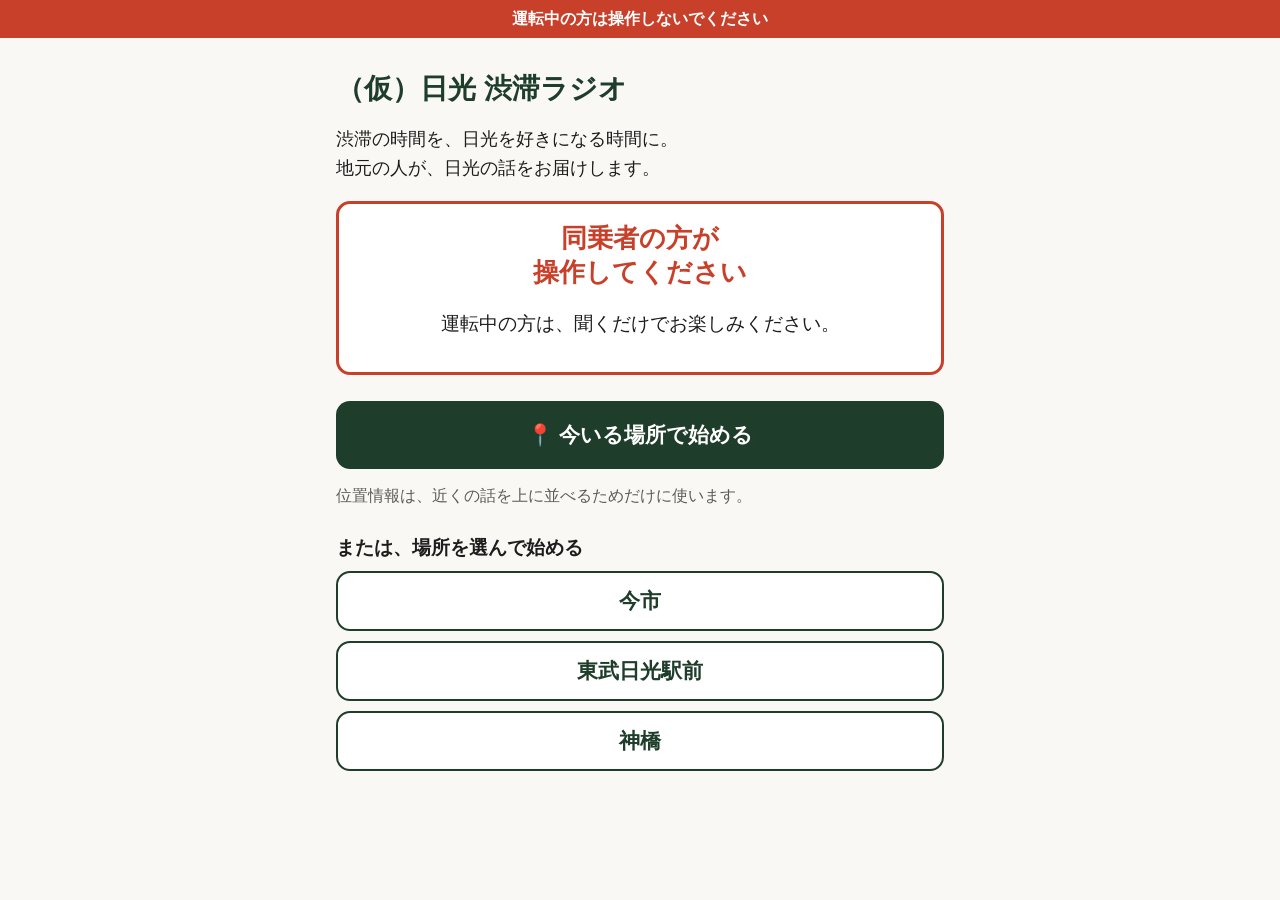
<file: index.html>
<!DOCTYPE html>
<html lang="ja">
<head>
  <meta charset="utf-8">
  <meta name="viewport" content="width=device-width, initial-scale=1, viewport-fit=cover">
  <meta name="theme-color" content="#1f3d2b">
  <title>（仮）日光 渋滞ラジオ</title>
  <link rel="manifest" href="manifest.webmanifest">
  <link rel="stylesheet" href="styles.css">
</head>
<body>
  <div class="safety-bar" role="note">運転中の方は操作しないでください</div>

  <!-- 最初の画面 -->
  <section id="screen-welcome" class="screen" hidden>
    <h1 class="service-name"></h1>
    <p class="lead">渋滞の時間を、日光を好きになる時間に。<br>地元の人が、日光の話をお届けします。</p>
    <div class="notice-box">
      <p class="notice-big">同乗者の方が<br>操作してください</p>
      <p>運転中の方は、聞くだけでお楽しみください。</p>
    </div>
    <button id="btn-geo" class="btn btn-primary btn-xl">📍 今いる場所で始める</button>
    <p class="hint">位置情報は、近くの話を上に並べるためだけに使います。</p>
    <p class="sub-heading">または、場所を選んで始める</p>
    <div id="welcome-places" class="place-buttons"></div>
  </section>

  <!-- メイン画面 -->
  <section id="screen-main" class="screen" hidden>
    <header class="main-header">
      <span class="service-name small"></span>
      <button id="btn-finish" class="btn btn-ghost">おわる</button>
    </header>

    <div id="tab-listen" class="tab-panel" role="tabpanel">
      <div class="place-row">
        <span>今いる場所：</span>
        <div id="listen-places" class="place-chips"></div>
      </div>
      <button id="btn-play-all" class="btn btn-primary btn-xl">▶ 上から続けて聞く</button>
      <ol id="story-list" class="story-list"></ol>
    </div>

    <div id="tab-next" class="tab-panel" role="tabpanel" hidden>
      <h2>次に来るなら</h2>
      <p class="hint">地元の人がすすめる、混まない時期・時間・場所です。</p>
      <div id="rec-list" class="card-list"></div>
      <p class="rule-link"><a href="rules.html">おすすめの掲載ルール</a></p>
    </div>

    <div id="tab-tips" class="tab-panel" role="tabpanel" hidden>
      <h2>渋滞にハマらないコツ</h2>
      <p class="hint">次回の参考にしてください。同乗者の方がご覧ください。</p>
      <div id="tips-list" class="card-list"></div>
    </div>

    <!-- 1本聞き終わるたびに出す「次に来るなら」 -->
    <div id="next-popup" class="next-popup" hidden>
      <div class="next-popup-head">
        <p class="next-popup-label">次に来るなら…</p>
        <button id="btn-popup-close" class="btn-close" aria-label="とじる">×</button>
      </div>
      <div id="next-popup-body"></div>
    </div>

    <!-- 再生バー -->
    <div id="player" class="player">
      <div class="player-info">
        <span id="player-title">話を選んでください</span>
        <span id="player-mode" class="player-mode"></span>
      </div>
      <div class="player-controls">
        <button id="btn-vol-down" class="btn btn-round" aria-label="音量を下げる">🔉</button>
        <button id="btn-toggle" class="btn btn-round btn-big" aria-label="再生／一時停止">▶</button>
        <button id="btn-skip" class="btn btn-round" aria-label="次の話へ">⏭</button>
        <button id="btn-vol-up" class="btn btn-round" aria-label="音量を上げる">🔊</button>
      </div>
      <div id="player-vol" class="player-vol"></div>
    </div>

    <nav class="tabs" role="tablist">
      <button class="tab active" data-tab="listen" role="tab">🎧<br>聞く</button>
      <button class="tab" data-tab="next" role="tab">🗓<br>次に来るなら</button>
      <button class="tab" data-tab="tips" role="tab">🚗<br>渋滞のコツ</button>
    </nav>
  </section>

  <!-- 最後の画面 -->
  <section id="screen-thanks" class="screen" hidden>
    <h1>聞いてくれて<br>ありがとうございました</h1>
    <p class="lead">30秒で終わるアンケートにご協力ください。</p>
    <form id="survey" class="survey">
      <fieldset>
        <legend>① 渋滞のイライラは減りましたか？</legend>
        <div class="choice-row" data-q="q1"></div>
      </fieldset>
      <fieldset>
        <legend>② また日光に来たいですか？</legend>
        <div class="choice-row" data-q="q2"></div>
      </fieldset>
      <fieldset>
        <legend>③ 次は平日や朝に来たいですか？</legend>
        <div class="choice-row" data-q="q3"></div>
      </fieldset>
      <button type="submit" class="btn btn-primary btn-xl">送信する</button>
      <p id="survey-done" class="done-msg" hidden>ありがとうございました！</p>
    </form>

    <div class="follow-box">
      <h2>日光の「混まない情報」を受け取る</h2>
      <a id="btn-line-add" class="btn btn-line btn-xl" href="#">LINEで友だちになる</a>
      <div class="email-box">
        <label class="consent">
          <input type="checkbox" id="email-consent">
          <span><a href="privacy.html">プライバシーポリシー</a>に同意して、メールで受け取る（任意）</span>
        </label>
        <a id="btn-email" class="btn btn-secondary btn-xl disabled" href="#" aria-disabled="true">メールを登録する</a>
      </div>
    </div>
    <button id="btn-back" class="btn btn-ghost">話の一覧にもどる</button>
  </section>

  <div id="toast" class="toast" hidden></div>

  <script src="app.js"></script>
</body>
</html>
</file>
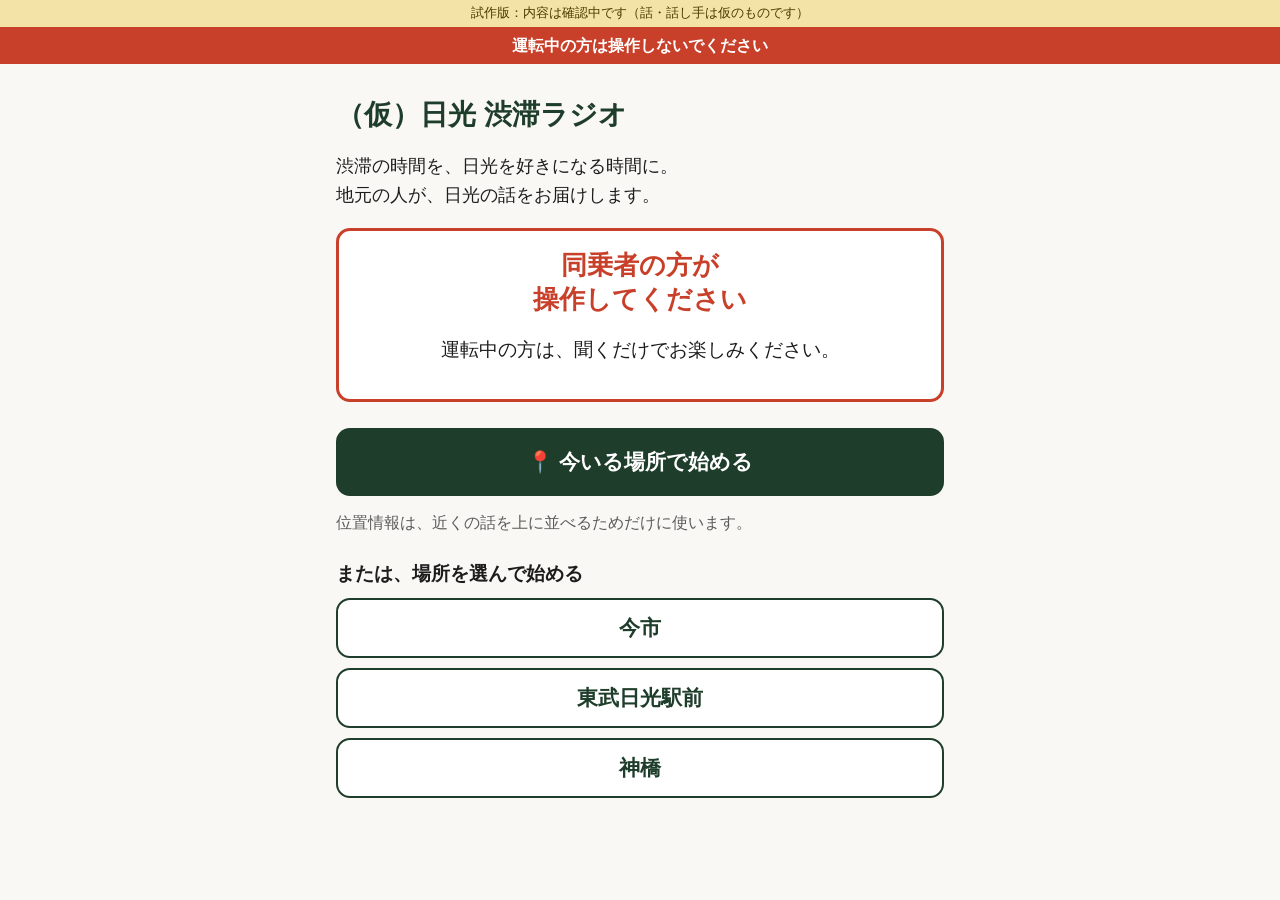
<file: public/index.html>
<!DOCTYPE html>
<html lang="ja">
<head>
  <meta charset="utf-8">
  <meta name="robots" content="noindex, nofollow">
  <link rel="icon" href="icon.svg" type="image/svg+xml">
  <meta name="viewport" content="width=device-width, initial-scale=1, viewport-fit=cover">
  <meta name="theme-color" content="#1f3d2b">
  <title>（仮）日光 渋滞ラジオ</title>
  <link rel="manifest" href="manifest.webmanifest">
  <link rel="stylesheet" href="styles.css">
</head>
<body>
  <div class="proto-bar">試作版：内容は確認中です（話・話し手は仮のものです）</div>
  <div class="safety-bar" role="note">運転中の方は操作しないでください</div>

  <!-- 最初の画面 -->
  <section id="screen-welcome" class="screen" hidden>
    <h1 class="service-name"></h1>
    <p class="lead">渋滞の時間を、日光を好きになる時間に。<br>地元の人が、日光の話をお届けします。</p>
    <div class="notice-box">
      <p class="notice-big">同乗者の方が<br>操作してください</p>
      <p>運転中の方は、聞くだけでお楽しみください。</p>
    </div>
    <button id="btn-geo" class="btn btn-primary btn-xl">📍 今いる場所で始める</button>
    <p class="hint">位置情報は、近くの話を上に並べるためだけに使います。</p>
    <p class="sub-heading">または、場所を選んで始める</p>
    <div id="welcome-places" class="place-buttons"></div>
  </section>

  <!-- メイン画面 -->
  <section id="screen-main" class="screen" hidden>
    <header class="main-header">
      <span class="service-name small"></span>
      <button id="btn-finish" class="btn btn-ghost">おわる</button>
    </header>

    <div id="tab-listen" class="tab-panel" role="tabpanel">
      <div class="place-row">
        <span>今いる場所：</span>
        <div id="listen-places" class="place-chips"></div>
      </div>
      <button id="btn-play-all" class="btn btn-primary btn-xl">▶ 上から続けて聞く</button>
      <ol id="story-list" class="story-list"></ol>
    </div>

    <div id="tab-next" class="tab-panel" role="tabpanel" hidden>
      <h2>次に来るなら</h2>
      <p class="hint">地元の人がすすめる、混まない時期・時間・場所です。</p>
      <div id="rec-list" class="card-list"></div>
      <p class="rule-link"><a href="rules.html">おすすめの掲載ルール</a></p>
    </div>

    <div id="tab-tips" class="tab-panel" role="tabpanel" hidden>
      <h2>渋滞にハマらないコツ</h2>
      <p class="hint">次回の参考にしてください。同乗者の方がご覧ください。</p>
      <div id="tips-list" class="card-list"></div>
    </div>

    <!-- 1本聞き終わるたびに出す「次に来るなら」 -->
    <div id="next-popup" class="next-popup" hidden>
      <div class="next-popup-head">
        <p class="next-popup-label">次に来るなら…</p>
        <button id="btn-popup-close" class="btn-close" aria-label="とじる">×</button>
      </div>
      <div id="next-popup-body"></div>
    </div>

    <!-- 再生バー -->
    <div id="player" class="player">
      <div class="player-info">
        <span id="player-title">話を選んでください</span>
        <span id="player-mode" class="player-mode"></span>
      </div>
      <div class="player-controls">
        <button id="btn-vol-down" class="btn btn-round" aria-label="音量を下げる">🔉</button>
        <button id="btn-toggle" class="btn btn-round btn-big" aria-label="再生／一時停止">▶</button>
        <button id="btn-skip" class="btn btn-round" aria-label="次の話へ">⏭</button>
        <button id="btn-vol-up" class="btn btn-round" aria-label="音量を上げる">🔊</button>
      </div>
      <div id="player-vol" class="player-vol"></div>
    </div>

    <nav class="tabs" role="tablist">
      <button class="tab active" data-tab="listen" role="tab">🎧<br>聞く</button>
      <button class="tab" data-tab="next" role="tab">🗓<br>次に来るなら</button>
      <button class="tab" data-tab="tips" role="tab">🚗<br>渋滞のコツ</button>
    </nav>
  </section>

  <!-- 最後の画面 -->
  <section id="screen-thanks" class="screen" hidden>
    <h1>聞いてくれて<br>ありがとうございました</h1>
    <p class="lead">30秒で終わるアンケートにご協力ください。</p>
    <form id="survey" class="survey">
      <fieldset>
        <legend>① 渋滞のイライラは減りましたか？</legend>
        <div class="choice-row" data-q="q1"></div>
      </fieldset>
      <fieldset>
        <legend>② また日光に来たいですか？</legend>
        <div class="choice-row" data-q="q2"></div>
      </fieldset>
      <fieldset>
        <legend>③ 次は平日や朝に来たいですか？</legend>
        <div class="choice-row" data-q="q3"></div>
      </fieldset>
      <button type="submit" class="btn btn-primary btn-xl">送信する</button>
      <p id="survey-done" class="done-msg" hidden>ありがとうございました！</p>
    </form>

    <div class="follow-box">
      <h2>日光の「混まない情報」を受け取る</h2>
      <a id="btn-line-add" class="btn btn-line btn-xl" href="#">LINEで友だちになる</a>
      <div class="email-box">
        <label class="consent">
          <input type="checkbox" id="email-consent">
          <span><a href="privacy.html">プライバシーポリシー</a>に同意して、メールで受け取る（任意）</span>
        </label>
        <a id="btn-email" class="btn btn-secondary btn-xl disabled" href="#" aria-disabled="true">メールを登録する</a>
      </div>
    </div>
    <button id="btn-back" class="btn btn-ghost">話の一覧にもどる</button>
  </section>

  <div id="toast" class="toast" hidden></div>

  <script src="app.js"></script>
</body>
</html>
</file>
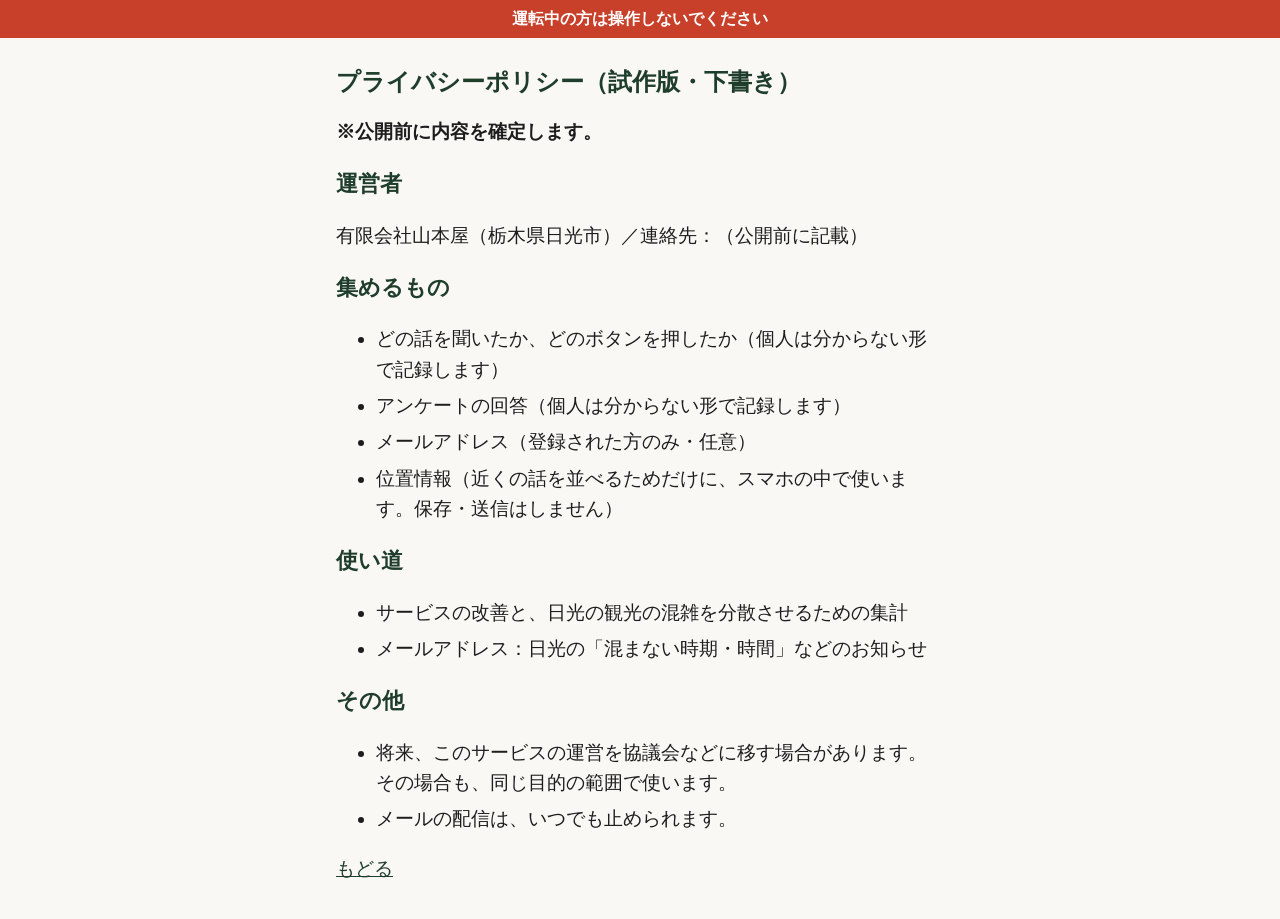
<file: privacy.html>
<!DOCTYPE html>
<html lang="ja">
<head>
  <meta charset="utf-8">
  <meta name="viewport" content="width=device-width, initial-scale=1">
  <title>プライバシーポリシー（下書き）</title>
  <link rel="stylesheet" href="styles.css">
</head>
<body>
  <div class="safety-bar">運転中の方は操作しないでください</div>
  <main class="doc">
    <h1>プライバシーポリシー（試作版・下書き）</h1>
    <p><strong>※公開前に内容を確定します。</strong></p>
    <h2>運営者</h2>
    <p>有限会社山本屋（栃木県日光市）／連絡先：（公開前に記載）</p>
    <h2>集めるもの</h2>
    <ul>
      <li>どの話を聞いたか、どのボタンを押したか（個人は分からない形で記録します）</li>
      <li>アンケートの回答（個人は分からない形で記録します）</li>
      <li>メールアドレス（登録された方のみ・任意）</li>
      <li>位置情報（近くの話を並べるためだけに、スマホの中で使います。保存・送信はしません）</li>
    </ul>
    <h2>使い道</h2>
    <ul>
      <li>サービスの改善と、日光の観光の混雑を分散させるための集計</li>
      <li>メールアドレス：日光の「混まない時期・時間」などのお知らせ</li>
    </ul>
    <h2>その他</h2>
    <ul>
      <li>将来、このサービスの運営を協議会などに移す場合があります。その場合も、同じ目的の範囲で使います。</li>
      <li>メールの配信は、いつでも止められます。</li>
    </ul>
    <p><a href="./">もどる</a></p>
  </main>
</body>
</html>
</file>
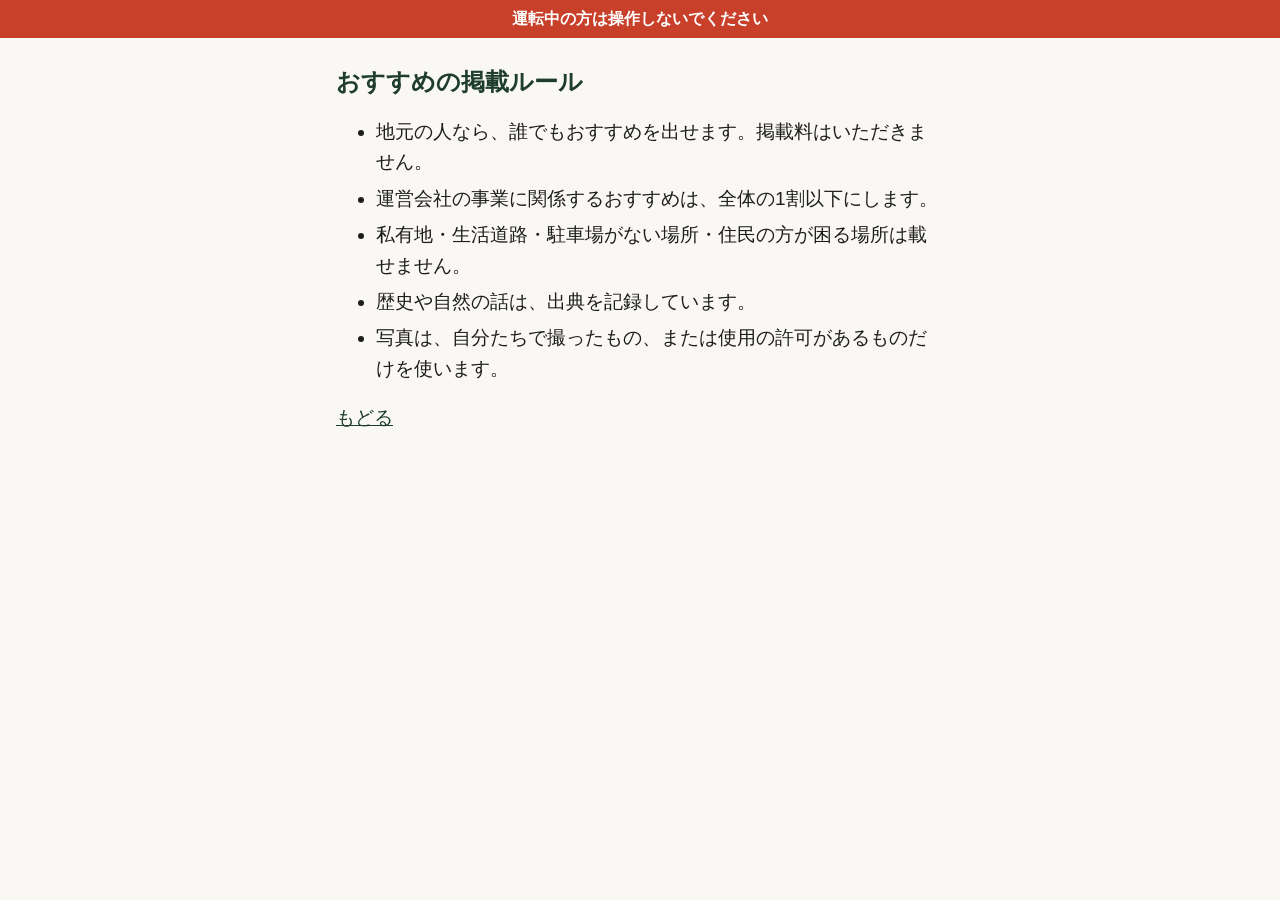
<file: rules.html>
<!DOCTYPE html>
<html lang="ja">
<head>
  <meta charset="utf-8">
  <meta name="viewport" content="width=device-width, initial-scale=1">
  <title>おすすめの掲載ルール</title>
  <link rel="stylesheet" href="styles.css">
</head>
<body>
  <div class="safety-bar">運転中の方は操作しないでください</div>
  <main class="doc">
    <h1>おすすめの掲載ルール</h1>
    <ul>
      <li>地元の人なら、誰でもおすすめを出せます。掲載料はいただきません。</li>
      <li>運営会社の事業に関係するおすすめは、全体の1割以下にします。</li>
      <li>私有地・生活道路・駐車場がない場所・住民の方が困る場所は載せません。</li>
      <li>歴史や自然の話は、出典を記録しています。</li>
      <li>写真は、自分たちで撮ったもの、または使用の許可があるものだけを使います。</li>
    </ul>
    <p><a href="./">もどる</a></p>
  </main>
</body>
</html>
</file>
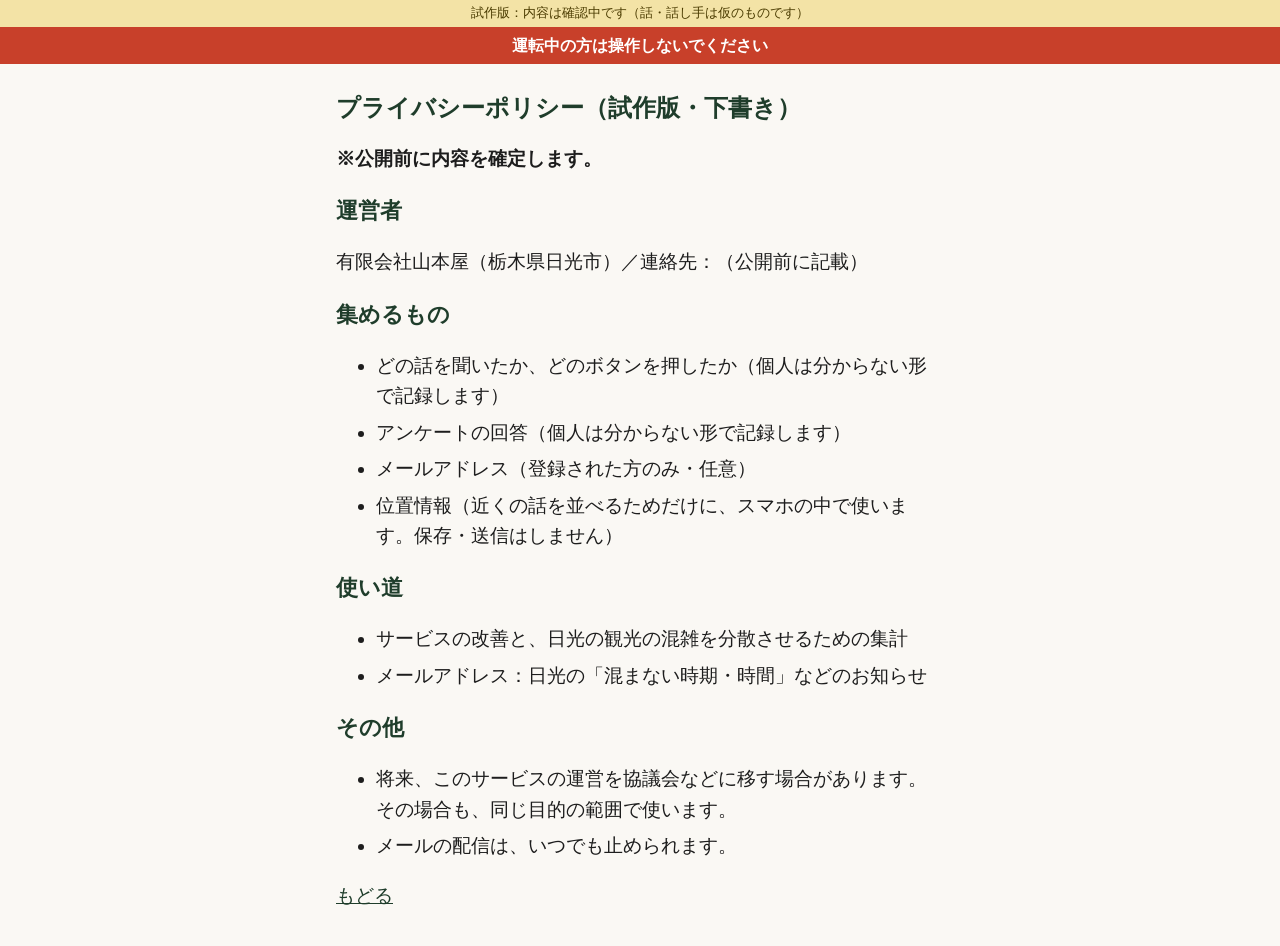
<file: public/privacy.html>
<!DOCTYPE html>
<html lang="ja">
<head>
  <meta charset="utf-8">
  <meta name="robots" content="noindex, nofollow">
  <link rel="icon" href="icon.svg" type="image/svg+xml">
  <meta name="viewport" content="width=device-width, initial-scale=1">
  <title>プライバシーポリシー（下書き）</title>
  <link rel="stylesheet" href="styles.css">
</head>
<body>
  <div class="proto-bar">試作版：内容は確認中です（話・話し手は仮のものです）</div>
  <div class="safety-bar">運転中の方は操作しないでください</div>
  <main class="doc">
    <h1>プライバシーポリシー（試作版・下書き）</h1>
    <p><strong>※公開前に内容を確定します。</strong></p>
    <h2>運営者</h2>
    <p>有限会社山本屋（栃木県日光市）／連絡先：（公開前に記載）</p>
    <h2>集めるもの</h2>
    <ul>
      <li>どの話を聞いたか、どのボタンを押したか（個人は分からない形で記録します）</li>
      <li>アンケートの回答（個人は分からない形で記録します）</li>
      <li>メールアドレス（登録された方のみ・任意）</li>
      <li>位置情報（近くの話を並べるためだけに、スマホの中で使います。保存・送信はしません）</li>
    </ul>
    <h2>使い道</h2>
    <ul>
      <li>サービスの改善と、日光の観光の混雑を分散させるための集計</li>
      <li>メールアドレス：日光の「混まない時期・時間」などのお知らせ</li>
    </ul>
    <h2>その他</h2>
    <ul>
      <li>将来、このサービスの運営を協議会などに移す場合があります。その場合も、同じ目的の範囲で使います。</li>
      <li>メールの配信は、いつでも止められます。</li>
    </ul>
    <p><a href="./">もどる</a></p>
  </main>
</body>
</html>
</file>
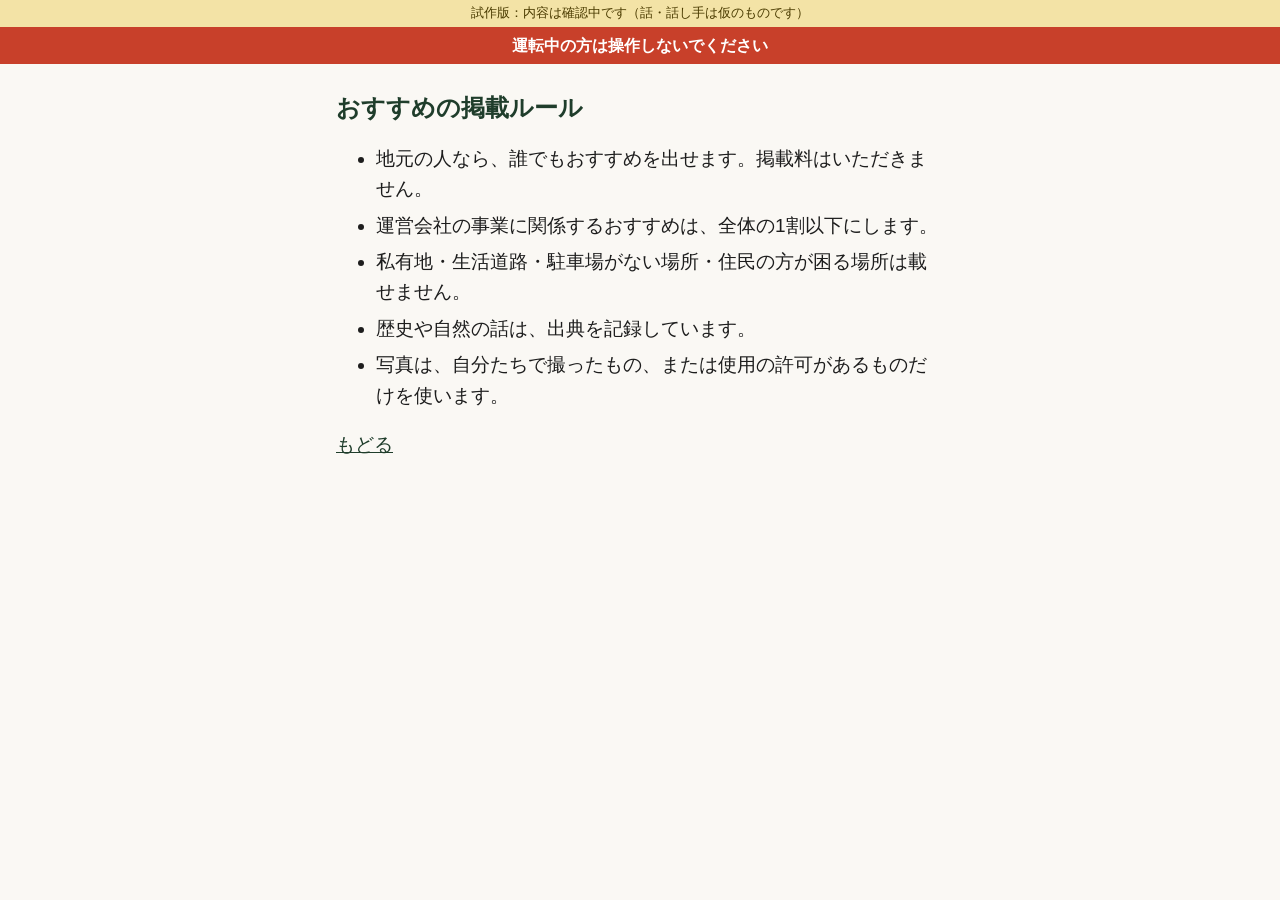
<file: public/rules.html>
<!DOCTYPE html>
<html lang="ja">
<head>
  <meta charset="utf-8">
  <meta name="robots" content="noindex, nofollow">
  <link rel="icon" href="icon.svg" type="image/svg+xml">
  <meta name="viewport" content="width=device-width, initial-scale=1">
  <title>おすすめの掲載ルール</title>
  <link rel="stylesheet" href="styles.css">
</head>
<body>
  <div class="proto-bar">試作版：内容は確認中です（話・話し手は仮のものです）</div>
  <div class="safety-bar">運転中の方は操作しないでください</div>
  <main class="doc">
    <h1>おすすめの掲載ルール</h1>
    <ul>
      <li>地元の人なら、誰でもおすすめを出せます。掲載料はいただきません。</li>
      <li>運営会社の事業に関係するおすすめは、全体の1割以下にします。</li>
      <li>私有地・生活道路・駐車場がない場所・住民の方が困る場所は載せません。</li>
      <li>歴史や自然の話は、出典を記録しています。</li>
      <li>写真は、自分たちで撮ったもの、または使用の許可があるものだけを使います。</li>
    </ul>
    <p><a href="./">もどる</a></p>
  </main>
</body>
</html>
</file>
<file: styles.css>
/* 揺れる車内でも押しやすいよう、大きな文字とボタンを基本にする */
:root {
  --green: #1f3d2b;
  --green-soft: #e8efe9;
  --vermilion: #c8402a;
  --ink: #1d1d1d;
  --muted: #5c5c5c;
  --bg: #faf8f4;
  --line: #06c755;
  --radius: 14px;
  --tap: 60px;
}

* { box-sizing: border-box; }

html, body {
  margin: 0;
  background: var(--bg);
  color: var(--ink);
  font-family: -apple-system, BlinkMacSystemFont, "Hiragino Sans", "Noto Sans JP", sans-serif;
  font-size: 19px;
  line-height: 1.6;
  -webkit-text-size-adjust: 100%;
}

a { color: var(--green); }

.safety-bar {
  position: sticky;
  top: 0;
  z-index: 30;
  background: var(--vermilion);
  color: #fff;
  font-weight: 700;
  text-align: center;
  padding: 6px 12px;
  font-size: 16px;
}

.screen {
  max-width: 640px;
  margin: 0 auto;
  padding: 20px 16px 24px;
}

#screen-main { padding: 0 0 260px; }

h1 { font-size: 28px; line-height: 1.35; margin: 12px 0; color: var(--green); }
h2 { font-size: 22px; margin: 16px 0 8px; color: var(--green); }

.lead { font-size: 18px; }
.hint { color: var(--muted); font-size: 16px; margin: 6px 0 14px; }
.sub-heading { font-weight: 700; margin: 24px 0 8px; }

.notice-box {
  border: 3px solid var(--vermilion);
  border-radius: var(--radius);
  padding: 14px 16px;
  margin: 18px 0;
  background: #fff;
  text-align: center;
}
.notice-big { font-size: 26px; font-weight: 800; color: var(--vermilion); margin: 4px 0 8px; line-height: 1.3; }

/* ボタン */
.btn {
  display: inline-flex;
  align-items: center;
  justify-content: center;
  min-height: var(--tap);
  padding: 10px 18px;
  border: 0;
  border-radius: var(--radius);
  font: inherit;
  font-weight: 700;
  cursor: pointer;
  text-decoration: none;
  -webkit-tap-highlight-color: transparent;
}
.btn:active { transform: scale(0.98); }
.btn-xl { width: 100%; font-size: 21px; min-height: 68px; margin: 8px 0; }
.btn-primary { background: var(--green); color: #fff; }
.btn-secondary { background: #fff; color: var(--green); border: 2px solid var(--green); }
.btn-ghost { background: transparent; color: var(--green); border: 2px solid #c9d4cc; min-height: 48px; }
.btn-line { background: var(--line); color: #fff; }
.btn.disabled { opacity: 0.4; pointer-events: none; }

.place-buttons { display: grid; gap: 10px; }
.place-buttons .btn { width: 100%; background: #fff; color: var(--green); border: 2px solid var(--green); font-size: 21px; }

/* メイン */
.main-header {
  position: sticky;
  top: var(--safety-h, 38px);
  z-index: 15;
  display: flex;
  justify-content: space-between;
  align-items: center;
  padding: 10px 16px;
  background: var(--green);
  color: #fff;
}
.main-header .btn-ghost { color: #fff; border-color: rgba(255,255,255,0.5); }
.service-name.small { font-weight: 700; font-size: 18px; }

.tab-panel { padding: 8px 16px; }

.place-row { margin: 10px 0 4px; font-size: 16px; color: var(--muted); }
.place-chips { display: flex; gap: 8px; flex-wrap: wrap; margin-top: 6px; }
.chip {
  min-height: 48px;
  padding: 6px 16px;
  border-radius: 999px;
  border: 2px solid var(--green);
  background: #fff;
  color: var(--green);
  font: inherit;
  font-weight: 700;
}
.chip.active { background: var(--green); color: #fff; }

.story-list { list-style: none; padding: 0; margin: 8px 0; }
.story {
  background: #fff;
  border-radius: var(--radius);
  padding: 14px;
  margin: 12px 0;
  box-shadow: 0 1px 4px rgba(0,0,0,0.08);
  border: 3px solid transparent;
}
.story.playing { border-color: var(--vermilion); }
.story.done { opacity: 0.75; }
.story-meta { font-size: 14px; color: var(--muted); display: flex; gap: 8px; flex-wrap: wrap; }
.tag { background: var(--green-soft); color: var(--green); padding: 1px 10px; border-radius: 999px; font-weight: 700; }
.tag-here { background: var(--vermilion); color: #fff; }
.story-title { font-size: 21px; font-weight: 800; margin: 6px 0 10px; line-height: 1.4; }
.story-actions { display: flex; gap: 8px; margin-top: 10px; }
.story-actions .btn { flex: 1; }
.script-text {
  background: var(--bg);
  border-radius: 10px;
  padding: 10px 12px;
  margin-top: 10px;
  font-size: 17px;
}
.source { font-size: 13px; color: var(--muted); margin-top: 6px; }

/* 話し手 */
.speaker { display: flex; align-items: center; gap: 10px; }
.avatar {
  width: 48px; height: 48px; border-radius: 50%;
  background: var(--green); color: #fff;
  display: flex; align-items: center; justify-content: center;
  font-weight: 800; font-size: 18px; flex-shrink: 0; overflow: hidden;
}
.avatar img { width: 100%; height: 100%; object-fit: cover; }
.speaker-name { font-weight: 700; font-size: 16px; line-height: 1.3; }
.speaker-job { font-size: 14px; color: var(--muted); line-height: 1.3; }

/* カード */
.card-list { display: grid; gap: 12px; }
.card {
  background: #fff;
  border-radius: var(--radius);
  padding: 14px;
  box-shadow: 0 1px 4px rgba(0,0,0,0.08);
}
.card h3 { margin: 4px 0 6px; font-size: 20px; line-height: 1.4; }
.card .when { font-weight: 700; color: var(--vermilion); }
.card .place { font-size: 15px; color: var(--muted); }
.card-actions { display: grid; gap: 8px; margin-top: 12px; }
.card-actions .btn { width: 100%; }
.card .links { margin: 10px 0 0; padding-left: 1.2em; font-size: 16px; }
.card .links li { margin: 6px 0; }
.rule-link { text-align: center; font-size: 15px; margin: 20px 0; }

/* 1本聞き終わるたびの提案 */
.next-popup {
  position: fixed;
  left: 50%;
  transform: translateX(-50%);
  bottom: 236px;
  width: calc(100% - 24px);
  max-width: 616px;
  z-index: 25;
  background: #fff;
  border: 3px solid var(--vermilion);
  border-radius: var(--radius);
  padding: 12px 14px;
  box-shadow: 0 6px 24px rgba(0,0,0,0.2);
}
.next-popup-label { margin: 0; font-weight: 800; color: var(--vermilion); }
.next-popup-head { display: flex; justify-content: space-between; align-items: center; }
.btn-close { width: 48px; height: 48px; border: 0; background: var(--green-soft); border-radius: 50%; font-size: 24px; color: var(--green); }
.popup-title { font-weight: 800; font-size: 18px; line-height: 1.4; margin: 2px 0; }
.next-popup .when { font-weight: 700; color: var(--vermilion); font-size: 15px; }
.card-actions.row { grid-template-columns: 1fr 1fr; margin-top: 8px; }

/* 再生バー */
.player {
  position: fixed;
  left: 0; right: 0;
  bottom: 84px;
  z-index: 20;
  background: #fff;
  border-top: 1px solid #ddd;
  padding: 8px 12px 6px;
}
.player-info { max-width: 640px; margin: 0 auto; text-align: center; font-weight: 700; font-size: 17px; line-height: 1.35; }
.player-mode { display: block; font-size: 12px; color: var(--muted); font-weight: 400; }
.player-controls { display: flex; justify-content: center; align-items: center; gap: 14px; margin-top: 4px; }
.btn-round { width: 56px; height: 56px; padding: 0; border-radius: 50%; background: var(--green-soft); font-size: 24px; }
.btn-big { width: 68px; height: 68px; background: var(--vermilion); color: #fff; font-size: 30px; }
.player-vol { text-align: center; font-size: 12px; color: var(--muted); min-height: 16px; }

.tabs {
  position: fixed;
  left: 0; right: 0; bottom: 0;
  z-index: 20;
  display: flex;
  background: var(--green);
  padding-bottom: env(safe-area-inset-bottom);
}
.tab {
  flex: 1;
  min-height: 84px;
  background: transparent;
  color: rgba(255,255,255,0.7);
  border: 0;
  font: inherit;
  font-size: 15px;
  font-weight: 700;
  line-height: 1.3;
}
.tab.active { color: #fff; background: rgba(255,255,255,0.12); box-shadow: inset 0 -4px 0 var(--vermilion); }

/* 最後の画面 */
.survey fieldset { border: 0; padding: 0; margin: 18px 0; }
.survey legend { font-weight: 700; font-size: 19px; margin-bottom: 8px; }
.choice-row { display: grid; grid-template-columns: repeat(3, 1fr); gap: 8px; }
.choice-row label {
  display: flex; align-items: center; justify-content: center;
  min-height: 60px; border: 2px solid var(--green); border-radius: var(--radius);
  background: #fff; color: var(--green); font-weight: 700; text-align: center; padding: 4px;
}
.choice-row input { position: absolute; opacity: 0; pointer-events: none; }
.choice-row input:checked + span { color: #fff; }
.choice-row label:has(input:checked) { background: var(--green); color: #fff; }
.done-msg { font-weight: 700; color: var(--green); text-align: center; }

.follow-box { background: #fff; border-radius: var(--radius); padding: 14px; margin: 24px 0; }
.email-box { margin-top: 14px; }
.consent { display: flex; gap: 10px; align-items: flex-start; font-size: 16px; }
.consent input { width: 28px; height: 28px; flex-shrink: 0; margin-top: 2px; }
#btn-back { width: 100%; }

.toast {
  position: fixed;
  left: 50%; top: 38%;
  transform: translateX(-50%);
  z-index: 40;
  background: rgba(0,0,0,0.85);
  color: #fff;
  padding: 12px 18px;
  border-radius: 12px;
  max-width: 90%;
  font-size: 16px;
}

/* 文章ページ（ルール・プライバシー） */
.doc { max-width: 640px; margin: 0 auto; padding: 16px; }
.doc h1 { font-size: 24px; }
.doc li { margin: 6px 0; }
</file>
<file: public/styles.css>
/* 揺れる車内でも押しやすいよう、大きな文字とボタンを基本にする */
:root {
  --green: #1f3d2b;
  --green-soft: #e8efe9;
  --vermilion: #c8402a;
  --ink: #1d1d1d;
  --muted: #5c5c5c;
  --bg: #faf8f4;
  --line: #06c755;
  --radius: 14px;
  --tap: 60px;
}

* { box-sizing: border-box; }

html, body {
  margin: 0;
  background: var(--bg);
  color: var(--ink);
  font-family: -apple-system, BlinkMacSystemFont, "Hiragino Sans", "Noto Sans JP", sans-serif;
  font-size: 19px;
  line-height: 1.6;
  -webkit-text-size-adjust: 100%;
}

a { color: var(--green); }

.proto-bar {
  background: #f3e3a6;
  color: #4a3b00;
  text-align: center;
  font-size: 13px;
  padding: 3px 8px;
}

.safety-bar {
  position: sticky;
  top: 0;
  z-index: 30;
  background: var(--vermilion);
  color: #fff;
  font-weight: 700;
  text-align: center;
  padding: 6px 12px;
  font-size: 16px;
}

.screen {
  max-width: 640px;
  margin: 0 auto;
  padding: 20px 16px 24px;
}

#screen-main { padding: 0 0 260px; }

h1 { font-size: 28px; line-height: 1.35; margin: 12px 0; color: var(--green); }
h2 { font-size: 22px; margin: 16px 0 8px; color: var(--green); }

.lead { font-size: 18px; }
.hint { color: var(--muted); font-size: 16px; margin: 6px 0 14px; }
.sub-heading { font-weight: 700; margin: 24px 0 8px; }

.notice-box {
  border: 3px solid var(--vermilion);
  border-radius: var(--radius);
  padding: 14px 16px;
  margin: 18px 0;
  background: #fff;
  text-align: center;
}
.notice-big { font-size: 26px; font-weight: 800; color: var(--vermilion); margin: 4px 0 8px; line-height: 1.3; }

/* ボタン */
.btn {
  display: inline-flex;
  align-items: center;
  justify-content: center;
  min-height: var(--tap);
  padding: 10px 18px;
  border: 0;
  border-radius: var(--radius);
  font: inherit;
  font-weight: 700;
  cursor: pointer;
  text-decoration: none;
  -webkit-tap-highlight-color: transparent;
}
.btn:active { transform: scale(0.98); }
.btn-xl { width: 100%; font-size: 21px; min-height: 68px; margin: 8px 0; }
.btn-primary { background: var(--green); color: #fff; }
.btn-secondary { background: #fff; color: var(--green); border: 2px solid var(--green); }
.btn-ghost { background: transparent; color: var(--green); border: 2px solid #c9d4cc; min-height: 48px; }
.btn-line { background: var(--line); color: #fff; }
.btn.disabled { opacity: 0.4; pointer-events: none; }

.place-buttons { display: grid; gap: 10px; }
.place-buttons .btn { width: 100%; background: #fff; color: var(--green); border: 2px solid var(--green); font-size: 21px; }

/* メイン */
.main-header {
  position: sticky;
  top: var(--safety-h, 38px);
  z-index: 15;
  display: flex;
  justify-content: space-between;
  align-items: center;
  padding: 10px 16px;
  background: var(--green);
  color: #fff;
}
.main-header .btn-ghost { color: #fff; border-color: rgba(255,255,255,0.5); }
.service-name.small { font-weight: 700; font-size: 18px; }

.tab-panel { padding: 8px 16px; }

.place-row { margin: 10px 0 4px; font-size: 16px; color: var(--muted); }
.place-chips { display: flex; gap: 8px; flex-wrap: wrap; margin-top: 6px; }
.chip {
  min-height: 48px;
  padding: 6px 16px;
  border-radius: 999px;
  border: 2px solid var(--green);
  background: #fff;
  color: var(--green);
  font: inherit;
  font-weight: 700;
}
.chip.active { background: var(--green); color: #fff; }

.story-list { list-style: none; padding: 0; margin: 8px 0; }
.story {
  background: #fff;
  border-radius: var(--radius);
  padding: 14px;
  margin: 12px 0;
  box-shadow: 0 1px 4px rgba(0,0,0,0.08);
  border: 3px solid transparent;
}
.story.playing { border-color: var(--vermilion); }
.story.done { opacity: 0.75; }
.story-meta { font-size: 14px; color: var(--muted); display: flex; gap: 8px; flex-wrap: wrap; }
.tag { background: var(--green-soft); color: var(--green); padding: 1px 10px; border-radius: 999px; font-weight: 700; }
.tag-here { background: var(--vermilion); color: #fff; }
.story-title { font-size: 21px; font-weight: 800; margin: 6px 0 10px; line-height: 1.4; }
.story-actions { display: flex; gap: 8px; margin-top: 10px; }
.story-actions .btn { flex: 1; }
.script-text {
  background: var(--bg);
  border-radius: 10px;
  padding: 10px 12px;
  margin-top: 10px;
  font-size: 17px;
}
.source { font-size: 13px; color: var(--muted); margin-top: 6px; }

/* 話し手 */
.speaker { display: flex; align-items: center; gap: 10px; }
.avatar {
  width: 48px; height: 48px; border-radius: 50%;
  background: var(--green); color: #fff;
  display: flex; align-items: center; justify-content: center;
  font-weight: 800; font-size: 18px; flex-shrink: 0; overflow: hidden;
}
.avatar img { width: 100%; height: 100%; object-fit: cover; }
.speaker-name { font-weight: 700; font-size: 16px; line-height: 1.3; }
.speaker-job { font-size: 14px; color: var(--muted); line-height: 1.3; }

/* カード */
.card-list { display: grid; gap: 12px; }
.card {
  background: #fff;
  border-radius: var(--radius);
  padding: 14px;
  box-shadow: 0 1px 4px rgba(0,0,0,0.08);
}
.card h3 { margin: 4px 0 6px; font-size: 20px; line-height: 1.4; }
.card .when { font-weight: 700; color: var(--vermilion); }
.card .place { font-size: 15px; color: var(--muted); }
.card-actions { display: grid; gap: 8px; margin-top: 12px; }
.card-actions .btn { width: 100%; }
.card .links { margin: 10px 0 0; padding-left: 1.2em; font-size: 16px; }
.card .links li { margin: 6px 0; }
.rule-link { text-align: center; font-size: 15px; margin: 20px 0; }

/* 1本聞き終わるたびの提案 */
.next-popup {
  position: fixed;
  left: 50%;
  transform: translateX(-50%);
  bottom: 236px;
  width: calc(100% - 24px);
  max-width: 616px;
  z-index: 25;
  background: #fff;
  border: 3px solid var(--vermilion);
  border-radius: var(--radius);
  padding: 12px 14px;
  box-shadow: 0 6px 24px rgba(0,0,0,0.2);
}
.next-popup-label { margin: 0; font-weight: 800; color: var(--vermilion); }
.next-popup-head { display: flex; justify-content: space-between; align-items: center; }
.btn-close { width: 48px; height: 48px; border: 0; background: var(--green-soft); border-radius: 50%; font-size: 24px; color: var(--green); }
.popup-title { font-weight: 800; font-size: 18px; line-height: 1.4; margin: 2px 0; }
.next-popup .when { font-weight: 700; color: var(--vermilion); font-size: 15px; }
.card-actions.row { grid-template-columns: 1fr 1fr; margin-top: 8px; }

/* 再生バー */
.player {
  position: fixed;
  left: 0; right: 0;
  bottom: 84px;
  z-index: 20;
  background: #fff;
  border-top: 1px solid #ddd;
  padding: 8px 12px 6px;
}
.player-info { max-width: 640px; margin: 0 auto; text-align: center; font-weight: 700; font-size: 17px; line-height: 1.35; }
.player-mode { display: block; font-size: 12px; color: var(--muted); font-weight: 400; }
.player-controls { display: flex; justify-content: center; align-items: center; gap: 14px; margin-top: 4px; }
.btn-round { width: 56px; height: 56px; padding: 0; border-radius: 50%; background: var(--green-soft); font-size: 24px; }
.btn-big { width: 68px; height: 68px; background: var(--vermilion); color: #fff; font-size: 30px; }
.player-vol { text-align: center; font-size: 12px; color: var(--muted); min-height: 16px; }

.tabs {
  position: fixed;
  left: 0; right: 0; bottom: 0;
  z-index: 20;
  display: flex;
  background: var(--green);
  padding-bottom: env(safe-area-inset-bottom);
}
.tab {
  flex: 1;
  min-height: 84px;
  background: transparent;
  color: rgba(255,255,255,0.7);
  border: 0;
  font: inherit;
  font-size: 15px;
  font-weight: 700;
  line-height: 1.3;
}
.tab.active { color: #fff; background: rgba(255,255,255,0.12); box-shadow: inset 0 -4px 0 var(--vermilion); }

/* 最後の画面 */
.survey fieldset { border: 0; padding: 0; margin: 18px 0; }
.survey legend { font-weight: 700; font-size: 19px; margin-bottom: 8px; }
.choice-row { display: grid; grid-template-columns: repeat(3, 1fr); gap: 8px; }
.choice-row label {
  display: flex; align-items: center; justify-content: center;
  min-height: 60px; border: 2px solid var(--green); border-radius: var(--radius);
  background: #fff; color: var(--green); font-weight: 700; text-align: center; padding: 4px;
}
.choice-row input { position: absolute; opacity: 0; pointer-events: none; }
.choice-row input:checked + span { color: #fff; }
.choice-row label:has(input:checked) { background: var(--green); color: #fff; }
.done-msg { font-weight: 700; color: var(--green); text-align: center; }

.follow-box { background: #fff; border-radius: var(--radius); padding: 14px; margin: 24px 0; }
.email-box { margin-top: 14px; }
.consent { display: flex; gap: 10px; align-items: flex-start; font-size: 16px; }
.consent input { width: 28px; height: 28px; flex-shrink: 0; margin-top: 2px; }
#btn-back { width: 100%; }

.toast {
  position: fixed;
  left: 50%; top: 38%;
  transform: translateX(-50%);
  z-index: 40;
  background: rgba(0,0,0,0.85);
  color: #fff;
  padding: 12px 18px;
  border-radius: 12px;
  max-width: 90%;
  font-size: 16px;
}

/* 文章ページ（ルール・プライバシー） */
.doc { max-width: 640px; margin: 0 auto; padding: 16px; }
.doc h1 { font-size: 24px; }
.doc li { margin: 6px 0; }
</file>
